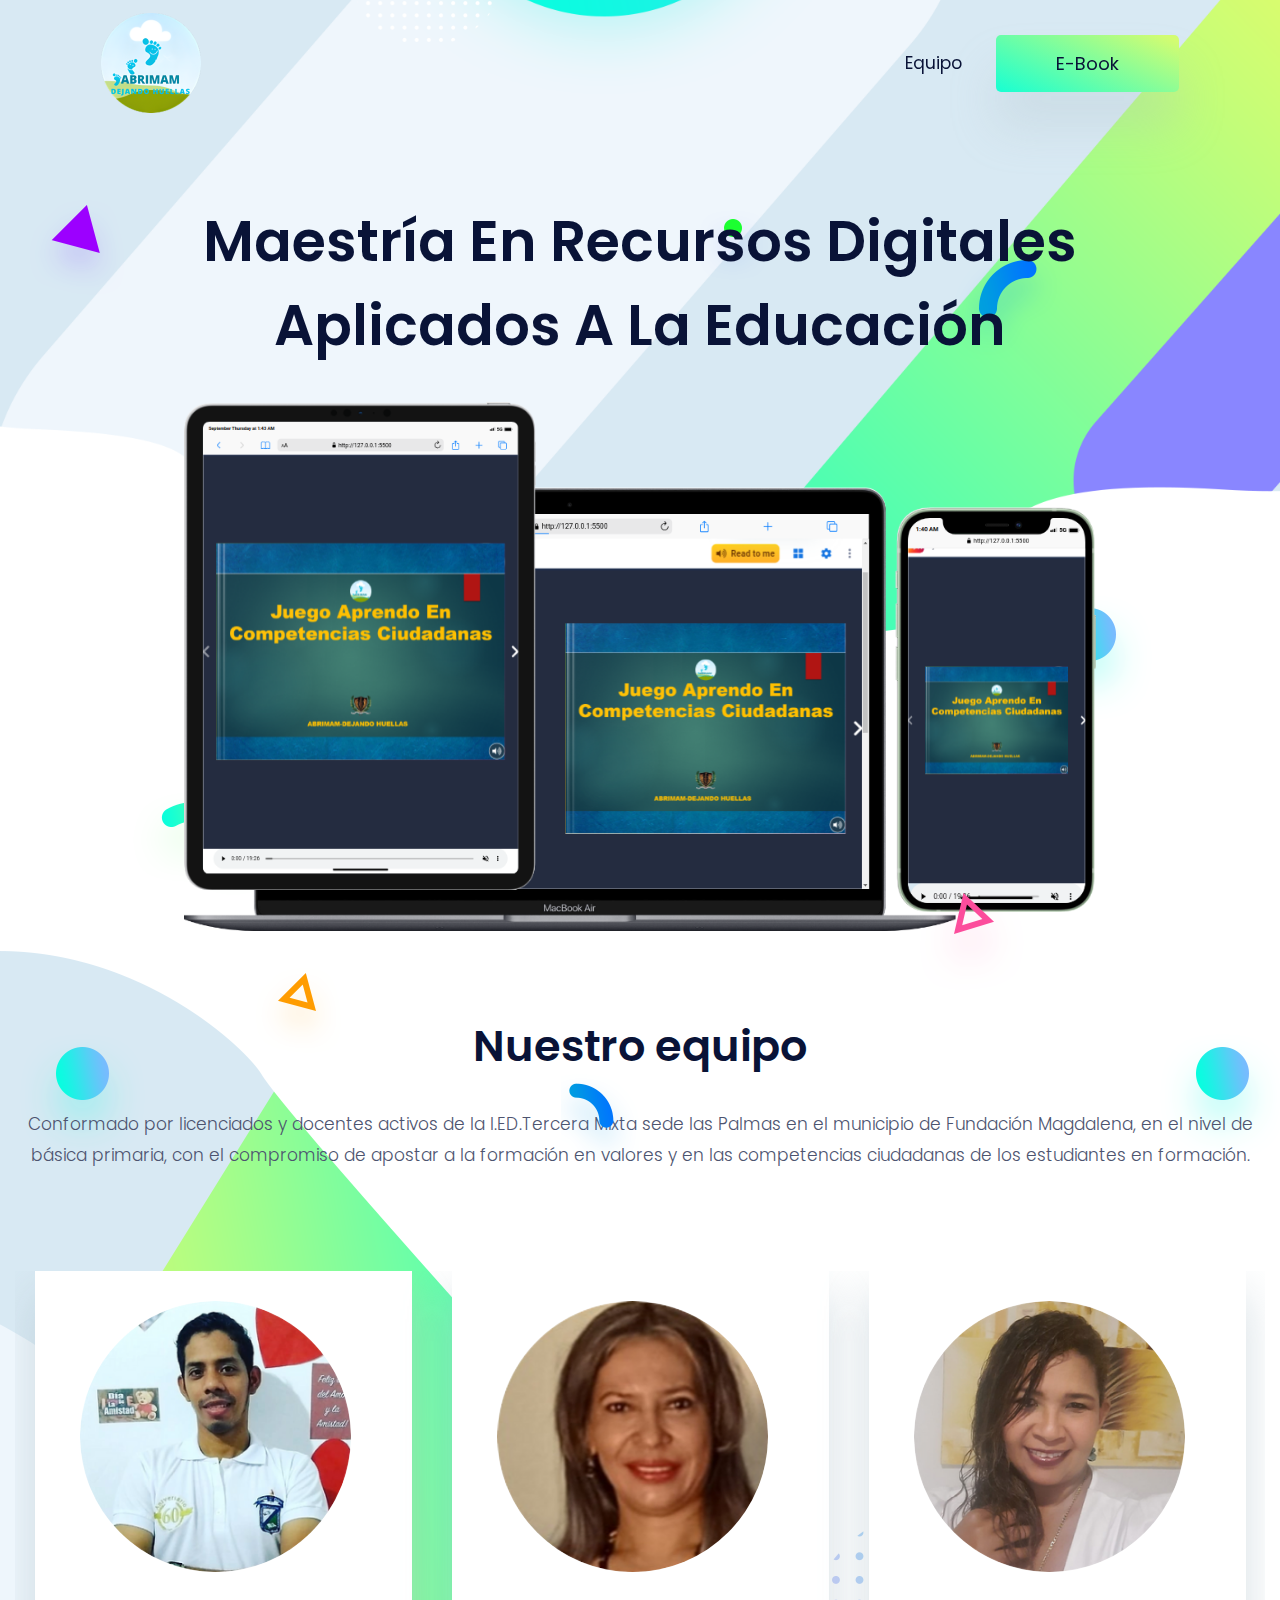
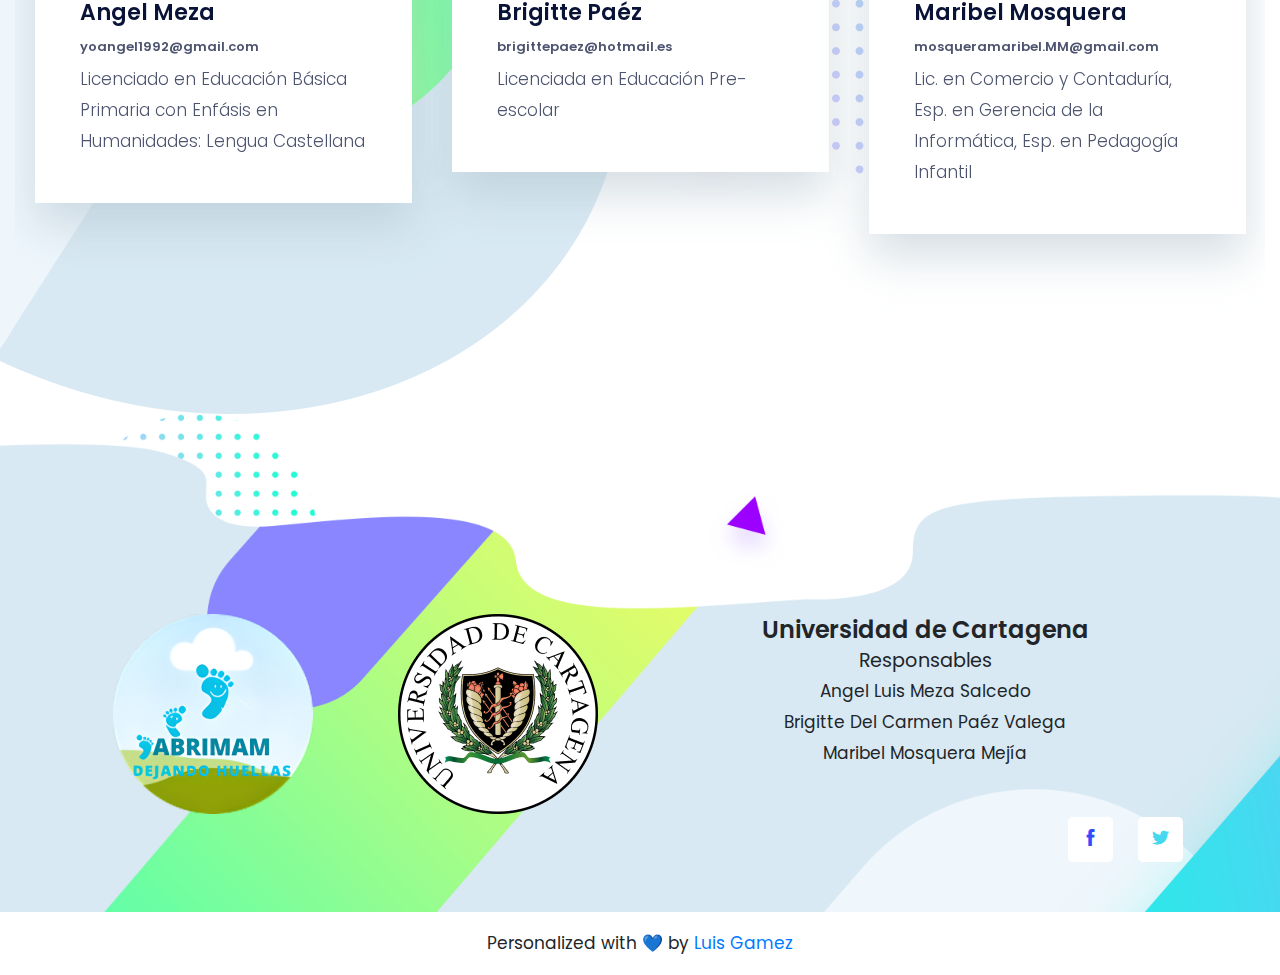
<file: index.html>
<!DOCTYPE html>
<html lang="es-CO">
<head>
  <meta charset="utf-8">
  <title>ABRIMAM</title>

  <!-- mobile responsive meta -->
  <meta name="viewport" content="width=device-width, initial-scale=1">
  <meta name="viewport" content="width=device-width, initial-scale=1, maximum-scale=1">

  <!-- theme meta -->
  <meta name="theme-name" content="dtox" />

  <!-- ** Plugins Needed for the Project ** -->
  <!-- Bootstrap -->
  <link rel="stylesheet" href="plugins/bootstrap/bootstrap.min.css">
  <!-- themefy-icon -->
  <link rel="stylesheet" href="plugins/themify-icons/themify-icons.css">
  <!-- slick slider -->
  <link rel="stylesheet" href="plugins/slick/slick.css">
  <!-- venobox popup -->
  <link rel="stylesheet" href="plugins/Venobox/venobox.css">
  <!-- aos -->
  <link rel="stylesheet" href="plugins/aos/aos.css">

  <!-- Main Stylesheet -->
  <link href="css/style.css" rel="stylesheet">

  <!--Favicon-->
  <link rel="icon" type="image/png" sizes="32x32" href="images/favicons/favicon-32x32.png">
  <link rel="icon" type="image/png" sizes="16x16" href="images/favicons/favicon-16x16.png">
  <link rel="shortcut icon" type="image/x-icon" href="images/favicons/favicon.ico">
  <meta name="theme-color" content="#ffffff">

  <meta property="og:title" content="ABRIMAM HOME">
  <meta property="og:site_name" content="ABRIMAM HOME">
  <meta property="og:url" content="https://luisegm.github.io/abrimam/index.html">
  <meta property="og:description" content="Landing page of ABRIMAM project">
  <meta property="og:type" content="Site">
  <meta property="og:image" content="https://luisegm.github.io/abrimam/images/banner-img.png">

</head>

<body>



<!-- navigation -->
<section class="fixed-top navigation">
  <div class="container">
    <nav class="navbar navbar-expand-lg navbar-light">
      <a class="navbar-brand" href="index.html"><img src="images/logo.png" width="100px" alt="logo"></a>
      <button class="navbar-toggler border-0" type="button" data-toggle="collapse" data-target="#navbar" aria-controls="navbar"
        aria-expanded="false" aria-label="Toggle navigation">
        <span class="navbar-toggler-icon" style="background-image: url([data-uri]);"></span>
      </button>
      <!-- navbar -->
      <div class="collapse navbar-collapse text-center" id="navbar">
        <ul class="navbar-nav ml-auto">
          <li class="nav-item">
            <a class="nav-link page-scroll" href="#team">Equipo</a>
          </li>
        </ul>
        <a class="btn btn-primary ml-lg-3 primary-shadow" href="service.html">E-book</a>
      </div>
    </nav>
  </div>
</section>
<!-- /navigation -->

<!-- hero area -->
<section class="hero-section hero" data-background="" style="background-image: url(images/hero-area/banner-bg.png);">
  <div class="container">
    <div class="row">
      <div class="col-lg-12 text-center zindex-1">
        <h1 class="mb-3 main-title">Maestría En Recursos Digitales Aplicados A La Educación</h1>
        <!-- banner image -->
        <img class="img-fluid w-70 banner-image" src="images/banner-img.png" alt="banner-img" style="width: 80%; height: auto;">
      </div>
    </div>
  </div>
  <!-- background shapes -->
  <div id="scene">
    <img class="img-fluid hero-bg-1 up-down-animation" src="images/background-shape/feature-bg-2.png" alt="">
    <img class="img-fluid hero-bg-2 left-right-animation" src="images/background-shape/seo-ball-1.png" alt="">
    <img class="img-fluid hero-bg-3 left-right-animation" src="images/background-shape/seo-half-cycle.png" alt="">
    <img class="img-fluid hero-bg-4 up-down-animation" src="images/background-shape/green-dot.png" alt="">
    <img class="img-fluid hero-bg-5 left-right-animation" src="images/background-shape/blue-half-cycle.png" alt="">
    <img class="img-fluid hero-bg-6 up-down-animation" src="images/background-shape/seo-ball-1.png" alt="">
    <img class="img-fluid hero-bg-7 left-right-animation" src="images/background-shape/yellow-triangle.png" alt="">
    <img class="img-fluid hero-bg-8 up-down-animation" src="images/background-shape/service-half-cycle.png" alt="">
    <img class="img-fluid hero-bg-9 up-down-animation" src="images/background-shape/team-bg-triangle.png" alt="">
  </div>
</section>
<!-- /hero-area -->

<!-- team -->
<section class="section-lg team" id="team">
  <div class="container-fluid" style="max-width: 1290px;">
    <div class="row">
      <div class="col-lg-12 text-center">
        <h2 class="section-title">Nuestro equipo</h2>
        <p class="mb-100">Conformado por licenciados y docentes activos de la I.ED.Tercera Mixta sede las Palmas en el municipio de Fundación Magdalena,  en el nivel de básica primaria, con el compromiso de apostar a la formación en valores y en las  competencias  ciudadanas de los estudiantes en formación.</p>
      </div>
    </div>
    <div class="w-100 mx-auto">
      <div class="team-slider">
        <!-- team-member -->
        <div class="team-member">
          <div class="d-flex mb-4">
            <div class="mr-3">
              <img class="rounded-circle img-fluid" src="images/team/team-1.png" alt="team-member">
            </div>
          </div>
            <div class="align-self-center">
              <h4>Angel Meza</h4>
              <h6 class="text-color">yoangel1992@gmail.com</h6>
            </div>
          <p>Licenciado en Educación Básica Primaria con Enfásis en Humanidades: Lengua Castellana</p>
        </div>
        <!-- team-member -->
        <div class="team-member">
          <div class="d-flex mb-4">
            <div class="mr-3">
              <img class="rounded-circle img-fluid" src="images/team/team-2.png" alt="team-member">
            </div>
          </div>
            <div class="align-self-center">
              <h4>Brigitte Paéz</h4>
              <h6 class="text-color">brigittepaez@hotmail.es</h6>
            </div>
          <p>Licenciada en Educación Pre-escolar</p>
        </div>
        <!-- team-member -->
        <div class="team-member">
          <div class="d-flex mb-4">
            <div class="mr-3">
              <img class="rounded-circle img-fluid" src="images/team/team-3.png" alt="team-member">
            </div>
          </div>
            <div class="align-self-center">
              <h4>Maribel Mosquera</h4>
              <h6 class="text-color">mosqueramaribel.MM@gmail.com</h6>
            </div>
          <p>Lic. en Comercio y Contaduría, Esp. en Gerencia de la Informática, Esp. en Pedagogía Infantil</p>
        </div>
      </div>
    </div>
  </div>
  <!-- backgound image -->
  <img src="images/backgrounds/team-bg.png" alt="team-bg" class="img-fluid team-bg">
  <!-- background shapes -->
  <img class="team-bg-shape-1 up-down-animation" src="images/background-shape/seo-ball-1.png" alt="background-shape">
  <img class="team-bg-shape-2 left-right-animation" src="images/background-shape/seo-ball-1.png" alt="background-shape">
  <img class="team-bg-shape-3 left-right-animation" src="images/background-shape/team-bg-triangle.png" alt="background-shape">
  <img class="team-bg-shape-4 up-down-animation img-fluid" src="images/background-shape/team-bg-dots.png" alt="background-shape">
</section>
<!-- /team -->

<!-- background shapes -->
  <img class="newsletter-bg-shape left-right-animation" src="images/background-shape/seo-ball-2.png" alt="background-shape">
</section>
<!-- /newsletter -->

<!-- footer -->
<footer class="footer-section footer" style="background-image: url(images/backgrounds/footer-bg.png);">
  <div class="container">
    <div class="row">
      <div class="col-lg-3 text-center mb-4 mb-lg-0">
        <!-- logo -->
        <a href="index.html">
          <img class="img-fluid" src="images/logo.png" alt="logo">
        </a>
      </div>
      <div class="col-lg-3 text-center mb-4 mb-lg-0">
        <!-- logo -->
        <a href="#">
          <img class="img-fluid" src="images/logo4.png" alt="logo">
        </a>
      </div>
      <!-- footer menu -->
      <nav class="col-lg-6 align-self-center mb-5">
        <ul class="text-center footer-menu pl-0">
          <li class="list-item" style="font-size: 1.5rem; font-weight: 600;">Universidad de Cartagena</li>
          <li class="list-item" style="font-size: 1.2rem; font-weight: 400;">Responsables</li>
          <li class="list-item">Angel Luis Meza Salcedo</li>
          <li class="list-item">Brigitte Del Carmen Paéz Valega</li>
          <li class="list-item">Maribel Mosquera Mejía </li>
          <li class="list-item"></li>
        </ul>
      </nav>
      <!-- footer social icon -->
      <nav class="col-12">
        <ul class="list-inline text-lg-right text-center social-icon">
          <li class="list-inline-item">
            <a class="facebook" target="_blank" href="https://www.facebook.com/UniCartagenaCol/?locale=es_LA"><i class="ti-facebook"></i></a>
          </li>
          <li class="list-inline-item">
            <a class="twitter" target="_blank" href="https://twitter.com/uni_cartagena?lang=en"><i class="ti-twitter-alt"></i></a>
          </li>        </ul>
      </nav>
    </div>
  </div>
</footer>
<div class="bg-white w-100 text-center my-3">
  Personalized with 💙 by <a href="https://www.linkedin.com/in/luis-eduardo-gamez-maldonado-aaa741215/" target="_blank">Luis Gamez</a>
</div>
<!-- /footer -->

<!-- jQuery -->
<script src="plugins/jQuery/jquery.min.js"></script>
<!-- Bootstrap JS -->
<script src="plugins/bootstrap/bootstrap.min.js"></script>
<!-- slick slider -->
<script src="plugins/slick/slick.min.js"></script>
<!-- venobox -->
<script src="plugins/Venobox/venobox.min.js"></script>
<!-- aos -->
<script src="plugins/aos/aos.js"></script>
<!-- Main Script -->
<script src="js/script.js"></script>

</body>
</html>
</file>
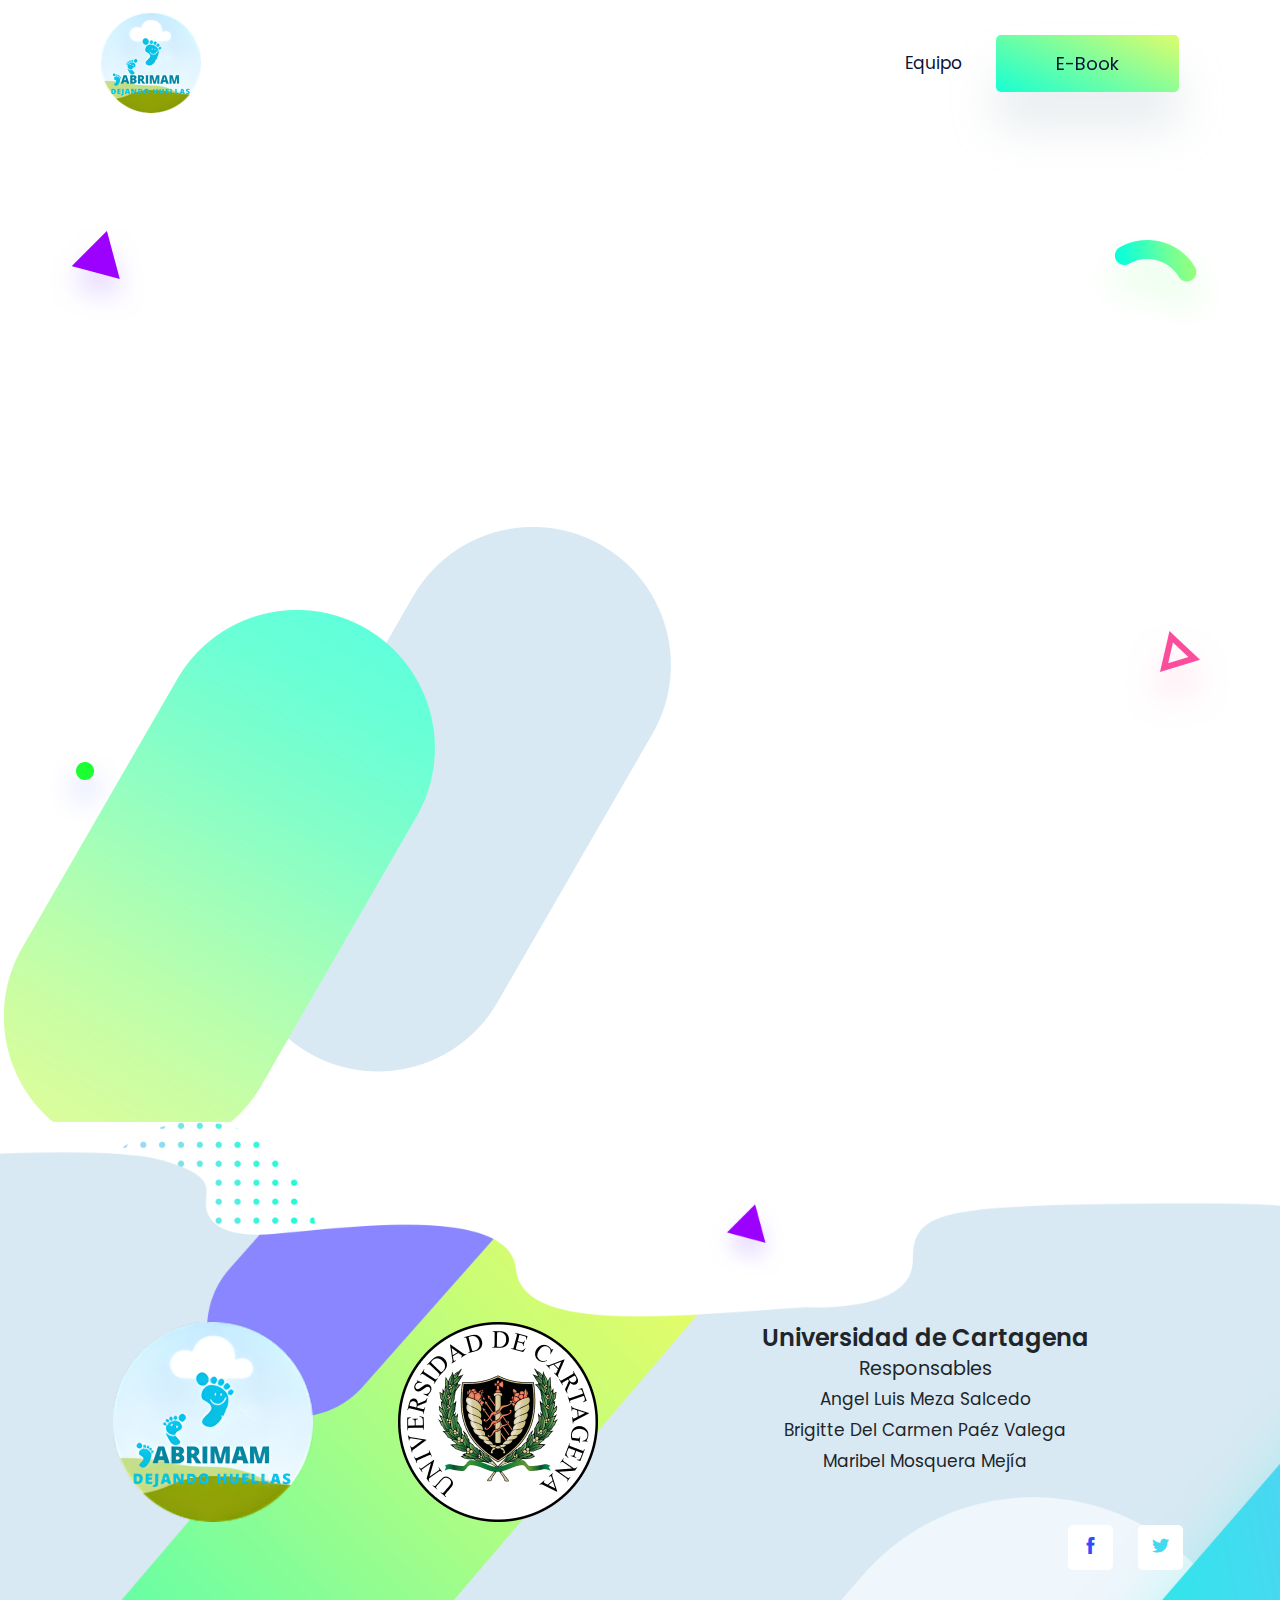
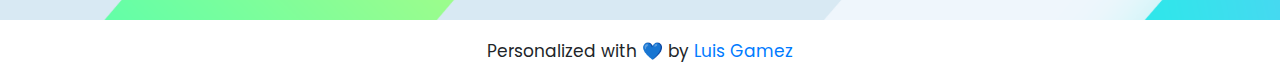
<file: service.html>
<!DOCTYPE html>
<html lang="es-CO">

<head>
  <meta charset="utf-8">
  <title>ABRIMAM</title>

  <!-- mobile responsive meta -->
  <meta name="viewport" content="width=device-width, initial-scale=1">
  <meta name="viewport" content="width=device-width, initial-scale=1, maximum-scale=1">

  <!-- theme meta -->
  <meta name="theme-name" content="dtox" />

  <!-- ** Plugins Needed for the Project ** -->
  <!-- Bootstrap -->
  <link rel="stylesheet" href="plugins/bootstrap/bootstrap.min.css">

  <!-- themefy-icon -->
  <link rel="stylesheet" href="plugins/themify-icons/themify-icons.css">
  <!-- slick slider -->
  <link rel="stylesheet" href="plugins/slick/slick.css">
  <!-- venobox popup -->
  <link rel="stylesheet" href="plugins/Venobox/venobox.css">
  <!-- aos -->
  <link rel="stylesheet" href="plugins/aos/aos.css">

  <!-- Main Stylesheet -->
  <link href="css/style.css" rel="stylesheet">

  <!--Favicon-->
  <link rel="icon" type="image/png" sizes="32x32" href="images/favicons/favicon-32x32.png">
  <link rel="icon" type="image/png" sizes="16x16" href="images/favicons/favicon-16x16.png">
  <link rel="shortcut icon" type="image/x-icon" href="images/favicons/favicon.ico">
  <meta name="theme-color" content="#ffffff">

  <meta property="og:title" content="ABRIMAM EBOOK">
  <meta property="og:site_name" content="ABRIMAM EBOOK">
  <meta property="og:url" content="https://luisegm.github.io/abrimam/service.html">
  <meta property="og:description" content="Ebook page of ABRIMAM project">
  <meta property="og:type" content="Site">
  <meta property="og:image" content="https://luisegm.github.io/abrimam/images/banner-img.png">

</head>

<body>


<!-- navigation -->
<section class="navigation">

<div class="container">
    <nav class="navbar navbar-expand-lg navbar-light">
      <a class="navbar-brand" href="index.html"><img src="images/logo.png" width="100px" alt="logo"></a>
      <button class="navbar-toggler border-0" type="button" data-toggle="collapse" data-target="#navbar" aria-controls="navbar"
        aria-expanded="false" aria-label="Toggle navigation">
        <span class="navbar-toggler-icon" style="background-image: url([data-uri]);"></span>
      </button>
      <!-- navbar -->
      <div class="collapse navbar-collapse text-center" id="navbar">
        <ul class="navbar-nav ml-auto">
          <li class="nav-item">
            <a class="nav-link page-scroll" href="index.html#team">Equipo</a>
          </li>
        </ul>
        <a class="btn btn-primary ml-lg-3 primary-shadow" href="service.html">E-book</a>
      </div>
    </nav>
  </div>
</section>
<!-- /navigation -->

<!-- service -->
<section class="section-lg service-bg-image position-relative" style="background-image: url(images/backgrounds/service-page.png); padding: 1rem 0 5rem 0;">
    <div class="">
        <div class="row">
          <iframe
            src="https://read.bookcreator.com/bhYjxkUU97XQFAs6059bDmiHvRx1/4yCgompATXiuMHb6xADpWQ" frameborder="0"
            style="width: 100%; height: 100vh;"
          >
          </iframe>
        </div>
    </div>
    <!-- background shapes -->
    <img class="service-bg-1 up-down-animation" src="images/background-shape/feature-bg-2.png" alt="">
    <img class="service-bg-2 left-right-animation" src="images/background-shape/seo-half-cycle.png" alt="">
    <img class="service-bg-3 up-down-animation" src="images/background-shape/team-bg-triangle.png" alt="">
    <img class="service-bg-4 left-right-animation" src="images/background-shape/green-dot.png" alt="">
    <img class="service-bg-5 up-down-animation" src="images/background-shape/team-bg-triangle.png" alt="">
  </section>
<!-- /service -->

<!-- footer -->
<footer class="footer-section footer" style="background-image: url(images/backgrounds/footer-bg.png);">
  <div class="container">
    <div class="row">
      <div class="col-lg-3 text-center mb-4 mb-lg-0">
        <!-- logo -->
        <a href="index.html">
          <img class="img-fluid" src="images/logo.png" alt="logo">
        </a>
      </div>
      <div class="col-lg-3 text-center mb-4 mb-lg-0">
        <!-- logo -->
        <a href="#">
          <img class="img-fluid" src="images/logo4.png" alt="logo">
        </a>
      </div>
      <!-- footer menu -->
      <nav class="col-lg-6 align-self-center mb-5">
        <ul class="text-center footer-menu pl-0">
          <li class="list-item" style="font-size: 1.5rem; font-weight: 600;">Universidad de Cartagena</li>
          <li class="list-item" style="font-size: 1.2rem; font-weight: 400;">Responsables</li>
          <li class="list-item">Angel Luis Meza Salcedo</li>
          <li class="list-item">Brigitte Del Carmen Paéz Valega</li>
          <li class="list-item">Maribel Mosquera Mejía </li>
          <li class="list-item"></li>
        </ul>
      </nav>
      <!-- footer social icon -->
      <nav class="col-12">
        <ul class="list-inline text-lg-right text-center social-icon">
          <li class="list-inline-item">
            <a class="facebook" target="_blank" href="https://www.facebook.com/UniCartagenaCol/?locale=es_LA"><i class="ti-facebook"></i></a>
          </li>
          <li class="list-inline-item">
            <a class="twitter" target="_blank" href="https://twitter.com/uni_cartagena?lang=en"><i class="ti-twitter-alt"></i></a>
          </li>        </ul>
      </nav>
    </div>
  </div>
</footer>
<div class="bg-white w-100 text-center my-3">
  Personalized with 💙 by <a href="https://www.linkedin.com/in/luis-eduardo-gamez-maldonado-aaa741215/" target="_blank">Luis Gamez</a>
</div>
<!-- /footer -->

<!-- jQuery -->
<script src="plugins/jQuery/jquery.min.js"></script>
<!-- Bootstrap JS -->
<script src="plugins/bootstrap/bootstrap.min.js"></script>
<!-- slick slider -->
<script src="plugins/slick/slick.min.js"></script>
<!-- venobox -->
<script src="plugins/Venobox/venobox.min.js"></script>
<!-- aos -->
<script src="plugins/aos/aos.js"></script>
<!-- Main Script -->
<script src="js/script.js"></script>

</body>
</html>
</file>
<file: plugins/themify-icons/themify-icons.css>
@font-face {
  font-family: 'themify';
  src: url('fonts/themify.eot?-fvbane');
  src: url('fonts/themify.eot?#iefix-fvbane') format('embedded-opentype'),
  url('fonts/themify.woff?-fvbane') format('woff'),
  url('fonts/themify.ttf?-fvbane') format('truetype'),
  url('fonts/themify.svg?-fvbane#themify') format('svg');
  font-weight: normal;
  font-style: normal;
}

[class^="ti-"],
[class*=" ti-"] {
  font-family: 'themify';
  speak: none;
  font-style: normal;
  font-weight: normal;
  font-variant: normal;
  text-transform: none;
  line-height: 1;

  /* Better Font Rendering =========== */
  -webkit-font-smoothing: antialiased;
  -moz-osx-font-smoothing: grayscale;
}

.ti-wand:before {
  content: "\e600";
}

.ti-volume:before {
  content: "\e601";
}

.ti-user:before {
  content: "\e602";
}

.ti-unlock:before {
  content: "\e603";
}

.ti-unlink:before {
  content: "\e604";
}

.ti-trash:before {
  content: "\e605";
}

.ti-thought:before {
  content: "\e606";
}

.ti-target:before {
  content: "\e607";
}

.ti-tag:before {
  content: "\e608";
}

.ti-tablet:before {
  content: "\e609";
}

.ti-star:before {
  content: "\e60a";
}

.ti-spray:before {
  content: "\e60b";
}

.ti-signal:before {
  content: "\e60c";
}

.ti-shopping-cart:before {
  content: "\e60d";
}

.ti-shopping-cart-full:before {
  content: "\e60e";
}

.ti-settings:before {
  content: "\e60f";
}

.ti-search:before {
  content: "\e610";
}

.ti-zoom-in:before {
  content: "\e611";
}

.ti-zoom-out:before {
  content: "\e612";
}

.ti-cut:before {
  content: "\e613";
}

.ti-ruler:before {
  content: "\e614";
}

.ti-ruler-pencil:before {
  content: "\e615";
}

.ti-ruler-alt:before {
  content: "\e616";
}

.ti-bookmark:before {
  content: "\e617";
}

.ti-bookmark-alt:before {
  content: "\e618";
}

.ti-reload:before {
  content: "\e619";
}

.ti-plus:before {
  content: "\e61a";
}

.ti-pin:before {
  content: "\e61b";
}

.ti-pencil:before {
  content: "\e61c";
}

.ti-pencil-alt:before {
  content: "\e61d";
}

.ti-paint-roller:before {
  content: "\e61e";
}

.ti-paint-bucket:before {
  content: "\e61f";
}

.ti-na:before {
  content: "\e620";
}

.ti-mobile:before {
  content: "\e621";
}

.ti-minus:before {
  content: "\e622";
}

.ti-medall:before {
  content: "\e623";
}

.ti-medall-alt:before {
  content: "\e624";
}

.ti-marker:before {
  content: "\e625";
}

.ti-marker-alt:before {
  content: "\e626";
}

.ti-arrow-up:before {
  content: "\e627";
}

.ti-arrow-right:before {
  content: "\e628";
}

.ti-arrow-left:before {
  content: "\e629";
}

.ti-arrow-down:before {
  content: "\e62a";
}

.ti-lock:before {
  content: "\e62b";
}

.ti-location-arrow:before {
  content: "\e62c";
}

.ti-link:before {
  content: "\e62d";
}

.ti-layout:before {
  content: "\e62e";
}

.ti-layers:before {
  content: "\e62f";
}

.ti-layers-alt:before {
  content: "\e630";
}

.ti-key:before {
  content: "\e631";
}

.ti-import:before {
  content: "\e632";
}

.ti-image:before {
  content: "\e633";
}

.ti-heart:before {
  content: "\e634";
}

.ti-heart-broken:before {
  content: "\e635";
}

.ti-hand-stop:before {
  content: "\e636";
}

.ti-hand-open:before {
  content: "\e637";
}

.ti-hand-drag:before {
  content: "\e638";
}

.ti-folder:before {
  content: "\e639";
}

.ti-flag:before {
  content: "\e63a";
}

.ti-flag-alt:before {
  content: "\e63b";
}

.ti-flag-alt-2:before {
  content: "\e63c";
}

.ti-eye:before {
  content: "\e63d";
}

.ti-export:before {
  content: "\e63e";
}

.ti-exchange-vertical:before {
  content: "\e63f";
}

.ti-desktop:before {
  content: "\e640";
}

.ti-cup:before {
  content: "\e641";
}

.ti-crown:before {
  content: "\e642";
}

.ti-comments:before {
  content: "\e643";
}

.ti-comment:before {
  content: "\e644";
}

.ti-comment-alt:before {
  content: "\e645";
}

.ti-close:before {
  content: "\e646";
}

.ti-clip:before {
  content: "\e647";
}

.ti-angle-up:before {
  content: "\e648";
}

.ti-angle-right:before {
  content: "\e649";
}

.ti-angle-left:before {
  content: "\e64a";
}

.ti-angle-down:before {
  content: "\e64b";
}

.ti-check:before {
  content: "\e64c";
}

.ti-check-box:before {
  content: "\e64d";
}

.ti-camera:before {
  content: "\e64e";
}

.ti-announcement:before {
  content: "\e64f";
}

.ti-brush:before {
  content: "\e650";
}

.ti-briefcase:before {
  content: "\e651";
}

.ti-bolt:before {
  content: "\e652";
}

.ti-bolt-alt:before {
  content: "\e653";
}

.ti-blackboard:before {
  content: "\e654";
}

.ti-bag:before {
  content: "\e655";
}

.ti-move:before {
  content: "\e656";
}

.ti-arrows-vertical:before {
  content: "\e657";
}

.ti-arrows-horizontal:before {
  content: "\e658";
}

.ti-fullscreen:before {
  content: "\e659";
}

.ti-arrow-top-right:before {
  content: "\e65a";
}

.ti-arrow-top-left:before {
  content: "\e65b";
}

.ti-arrow-circle-up:before {
  content: "\e65c";
}

.ti-arrow-circle-right:before {
  content: "\e65d";
}

.ti-arrow-circle-left:before {
  content: "\e65e";
}

.ti-arrow-circle-down:before {
  content: "\e65f";
}

.ti-angle-double-up:before {
  content: "\e660";
}

.ti-angle-double-right:before {
  content: "\e661";
}

.ti-angle-double-left:before {
  content: "\e662";
}

.ti-angle-double-down:before {
  content: "\e663";
}

.ti-zip:before {
  content: "\e664";
}

.ti-world:before {
  content: "\e665";
}

.ti-wheelchair:before {
  content: "\e666";
}

.ti-view-list:before {
  content: "\e667";
}

.ti-view-list-alt:before {
  content: "\e668";
}

.ti-view-grid:before {
  content: "\e669";
}

.ti-uppercase:before {
  content: "\e66a";
}

.ti-upload:before {
  content: "\e66b";
}

.ti-underline:before {
  content: "\e66c";
}

.ti-truck:before {
  content: "\e66d";
}

.ti-timer:before {
  content: "\e66e";
}

.ti-ticket:before {
  content: "\e66f";
}

.ti-thumb-up:before {
  content: "\e670";
}

.ti-thumb-down:before {
  content: "\e671";
}

.ti-text:before {
  content: "\e672";
}

.ti-stats-up:before {
  content: "\e673";
}

.ti-stats-down:before {
  content: "\e674";
}

.ti-split-v:before {
  content: "\e675";
}

.ti-split-h:before {
  content: "\e676";
}

.ti-smallcap:before {
  content: "\e677";
}

.ti-shine:before {
  content: "\e678";
}

.ti-shift-right:before {
  content: "\e679";
}

.ti-shift-left:before {
  content: "\e67a";
}

.ti-shield:before {
  content: "\e67b";
}

.ti-notepad:before {
  content: "\e67c";
}

.ti-server:before {
  content: "\e67d";
}

.ti-quote-right:before {
  content: "\e67e";
}

.ti-quote-left:before {
  content: "\e67f";
}

.ti-pulse:before {
  content: "\e680";
}

.ti-printer:before {
  content: "\e681";
}

.ti-power-off:before {
  content: "\e682";
}

.ti-plug:before {
  content: "\e683";
}

.ti-pie-chart:before {
  content: "\e684";
}

.ti-paragraph:before {
  content: "\e685";
}

.ti-panel:before {
  content: "\e686";
}

.ti-package:before {
  content: "\e687";
}

.ti-music:before {
  content: "\e688";
}

.ti-music-alt:before {
  content: "\e689";
}

.ti-mouse:before {
  content: "\e68a";
}

.ti-mouse-alt:before {
  content: "\e68b";
}

.ti-money:before {
  content: "\e68c";
}

.ti-microphone:before {
  content: "\e68d";
}

.ti-menu:before {
  content: "\e68e";
}

.ti-menu-alt:before {
  content: "\e68f";
}

.ti-map:before {
  content: "\e690";
}

.ti-map-alt:before {
  content: "\e691";
}

.ti-loop:before {
  content: "\e692";
}

.ti-location-pin:before {
  content: "\e693";
}

.ti-list:before {
  content: "\e694";
}

.ti-light-bulb:before {
  content: "\e695";
}

.ti-Italic:before {
  content: "\e696";
}

.ti-info:before {
  content: "\e697";
}

.ti-infinite:before {
  content: "\e698";
}

.ti-id-badge:before {
  content: "\e699";
}

.ti-hummer:before {
  content: "\e69a";
}

.ti-home:before {
  content: "\e69b";
}

.ti-help:before {
  content: "\e69c";
}

.ti-headphone:before {
  content: "\e69d";
}

.ti-harddrives:before {
  content: "\e69e";
}

.ti-harddrive:before {
  content: "\e69f";
}

.ti-gift:before {
  content: "\e6a0";
}

.ti-game:before {
  content: "\e6a1";
}

.ti-filter:before {
  content: "\e6a2";
}

.ti-files:before {
  content: "\e6a3";
}

.ti-file:before {
  content: "\e6a4";
}

.ti-eraser:before {
  content: "\e6a5";
}

.ti-envelope:before {
  content: "\e6a6";
}

.ti-download:before {
  content: "\e6a7";
}

.ti-direction:before {
  content: "\e6a8";
}

.ti-direction-alt:before {
  content: "\e6a9";
}

.ti-dashboard:before {
  content: "\e6aa";
}

.ti-control-stop:before {
  content: "\e6ab";
}

.ti-control-shuffle:before {
  content: "\e6ac";
}

.ti-control-play:before {
  content: "\e6ad";
}

.ti-control-pause:before {
  content: "\e6ae";
}

.ti-control-forward:before {
  content: "\e6af";
}

.ti-control-backward:before {
  content: "\e6b0";
}

.ti-cloud:before {
  content: "\e6b1";
}

.ti-cloud-up:before {
  content: "\e6b2";
}

.ti-cloud-down:before {
  content: "\e6b3";
}

.ti-clipboard:before {
  content: "\e6b4";
}

.ti-car:before {
  content: "\e6b5";
}

.ti-calendar:before {
  content: "\e6b6";
}

.ti-book:before {
  content: "\e6b7";
}

.ti-bell:before {
  content: "\e6b8";
}

.ti-basketball:before {
  content: "\e6b9";
}

.ti-bar-chart:before {
  content: "\e6ba";
}

.ti-bar-chart-alt:before {
  content: "\e6bb";
}

.ti-back-right:before {
  content: "\e6bc";
}

.ti-back-left:before {
  content: "\e6bd";
}

.ti-arrows-corner:before {
  content: "\e6be";
}

.ti-archive:before {
  content: "\e6bf";
}

.ti-anchor:before {
  content: "\e6c0";
}

.ti-align-right:before {
  content: "\e6c1";
}

.ti-align-left:before {
  content: "\e6c2";
}

.ti-align-justify:before {
  content: "\e6c3";
}

.ti-align-center:before {
  content: "\e6c4";
}

.ti-alert:before {
  content: "\e6c5";
}

.ti-alarm-clock:before {
  content: "\e6c6";
}

.ti-agenda:before {
  content: "\e6c7";
}

.ti-write:before {
  content: "\e6c8";
}

.ti-window:before {
  content: "\e6c9";
}

.ti-widgetized:before {
  content: "\e6ca";
}

.ti-widget:before {
  content: "\e6cb";
}

.ti-widget-alt:before {
  content: "\e6cc";
}

.ti-wallet:before {
  content: "\e6cd";
}

.ti-video-clapper:before {
  content: "\e6ce";
}

.ti-video-camera:before {
  content: "\e6cf";
}

.ti-vector:before {
  content: "\e6d0";
}

.ti-themify-logo:before {
  content: "\e6d1";
}

.ti-themify-favicon:before {
  content: "\e6d2";
}

.ti-themify-favicon-alt:before {
  content: "\e6d3";
}

.ti-support:before {
  content: "\e6d4";
}

.ti-stamp:before {
  content: "\e6d5";
}

.ti-split-v-alt:before {
  content: "\e6d6";
}

.ti-slice:before {
  content: "\e6d7";
}

.ti-shortcode:before {
  content: "\e6d8";
}

.ti-shift-right-alt:before {
  content: "\e6d9";
}

.ti-shift-left-alt:before {
  content: "\e6da";
}

.ti-ruler-alt-2:before {
  content: "\e6db";
}

.ti-receipt:before {
  content: "\e6dc";
}

.ti-pin2:before {
  content: "\e6dd";
}

.ti-pin-alt:before {
  content: "\e6de";
}

.ti-pencil-alt2:before {
  content: "\e6df";
}

.ti-palette:before {
  content: "\e6e0";
}

.ti-more:before {
  content: "\e6e1";
}

.ti-more-alt:before {
  content: "\e6e2";
}

.ti-microphone-alt:before {
  content: "\e6e3";
}

.ti-magnet:before {
  content: "\e6e4";
}

.ti-line-double:before {
  content: "\e6e5";
}

.ti-line-dotted:before {
  content: "\e6e6";
}

.ti-line-dashed:before {
  content: "\e6e7";
}

.ti-layout-width-full:before {
  content: "\e6e8";
}

.ti-layout-width-default:before {
  content: "\e6e9";
}

.ti-layout-width-default-alt:before {
  content: "\e6ea";
}

.ti-layout-tab:before {
  content: "\e6eb";
}

.ti-layout-tab-window:before {
  content: "\e6ec";
}

.ti-layout-tab-v:before {
  content: "\e6ed";
}

.ti-layout-tab-min:before {
  content: "\e6ee";
}

.ti-layout-slider:before {
  content: "\e6ef";
}

.ti-layout-slider-alt:before {
  content: "\e6f0";
}

.ti-layout-sidebar-right:before {
  content: "\e6f1";
}

.ti-layout-sidebar-none:before {
  content: "\e6f2";
}

.ti-layout-sidebar-left:before {
  content: "\e6f3";
}

.ti-layout-placeholder:before {
  content: "\e6f4";
}

.ti-layout-menu:before {
  content: "\e6f5";
}

.ti-layout-menu-v:before {
  content: "\e6f6";
}

.ti-layout-menu-separated:before {
  content: "\e6f7";
}

.ti-layout-menu-full:before {
  content: "\e6f8";
}

.ti-layout-media-right-alt:before {
  content: "\e6f9";
}

.ti-layout-media-right:before {
  content: "\e6fa";
}

.ti-layout-media-overlay:before {
  content: "\e6fb";
}

.ti-layout-media-overlay-alt:before {
  content: "\e6fc";
}

.ti-layout-media-overlay-alt-2:before {
  content: "\e6fd";
}

.ti-layout-media-left-alt:before {
  content: "\e6fe";
}

.ti-layout-media-left:before {
  content: "\e6ff";
}

.ti-layout-media-center-alt:before {
  content: "\e700";
}

.ti-layout-media-center:before {
  content: "\e701";
}

.ti-layout-list-thumb:before {
  content: "\e702";
}

.ti-layout-list-thumb-alt:before {
  content: "\e703";
}

.ti-layout-list-post:before {
  content: "\e704";
}

.ti-layout-list-large-image:before {
  content: "\e705";
}

.ti-layout-line-solid:before {
  content: "\e706";
}

.ti-layout-grid4:before {
  content: "\e707";
}

.ti-layout-grid3:before {
  content: "\e708";
}

.ti-layout-grid2:before {
  content: "\e709";
}

.ti-layout-grid2-thumb:before {
  content: "\e70a";
}

.ti-layout-cta-right:before {
  content: "\e70b";
}

.ti-layout-cta-left:before {
  content: "\e70c";
}

.ti-layout-cta-center:before {
  content: "\e70d";
}

.ti-layout-cta-btn-right:before {
  content: "\e70e";
}

.ti-layout-cta-btn-left:before {
  content: "\e70f";
}

.ti-layout-column4:before {
  content: "\e710";
}

.ti-layout-column3:before {
  content: "\e711";
}

.ti-layout-column2:before {
  content: "\e712";
}

.ti-layout-accordion-separated:before {
  content: "\e713";
}

.ti-layout-accordion-merged:before {
  content: "\e714";
}

.ti-layout-accordion-list:before {
  content: "\e715";
}

.ti-ink-pen:before {
  content: "\e716";
}

.ti-info-alt:before {
  content: "\e717";
}

.ti-help-alt:before {
  content: "\e718";
}

.ti-headphone-alt:before {
  content: "\e719";
}

.ti-hand-point-up:before {
  content: "\e71a";
}

.ti-hand-point-right:before {
  content: "\e71b";
}

.ti-hand-point-left:before {
  content: "\e71c";
}

.ti-hand-point-down:before {
  content: "\e71d";
}

.ti-gallery:before {
  content: "\e71e";
}

.ti-face-smile:before {
  content: "\e71f";
}

.ti-face-sad:before {
  content: "\e720";
}

.ti-credit-card:before {
  content: "\e721";
}

.ti-control-skip-forward:before {
  content: "\e722";
}

.ti-control-skip-backward:before {
  content: "\e723";
}

.ti-control-record:before {
  content: "\e724";
}

.ti-control-eject:before {
  content: "\e725";
}

.ti-comments-smiley:before {
  content: "\e726";
}

.ti-brush-alt:before {
  content: "\e727";
}

.ti-youtube:before {
  content: "\e728";
}

.ti-vimeo:before {
  content: "\e729";
}

.ti-twitter:before {
  content: "\e72a";
}

.ti-time:before {
  content: "\e72b";
}

.ti-tumblr:before {
  content: "\e72c";
}

.ti-skype:before {
  content: "\e72d";
}

.ti-share:before {
  content: "\e72e";
}

.ti-share-alt:before {
  content: "\e72f";
}

.ti-rocket:before {
  content: "\e730";
}

.ti-pinterest:before {
  content: "\e731";
}

.ti-new-window:before {
  content: "\e732";
}

.ti-microsoft:before {
  content: "\e733";
}

.ti-list-ol:before {
  content: "\e734";
}

.ti-linkedin:before {
  content: "\e735";
}

.ti-layout-sidebar-2:before {
  content: "\e736";
}

.ti-layout-grid4-alt:before {
  content: "\e737";
}

.ti-layout-grid3-alt:before {
  content: "\e738";
}

.ti-layout-grid2-alt:before {
  content: "\e739";
}

.ti-layout-column4-alt:before {
  content: "\e73a";
}

.ti-layout-column3-alt:before {
  content: "\e73b";
}

.ti-layout-column2-alt:before {
  content: "\e73c";
}

.ti-instagram:before {
  content: "\e73d";
}

.ti-google:before {
  content: "\e73e";
}

.ti-github:before {
  content: "\e73f";
}

.ti-flickr:before {
  content: "\e740";
}

.ti-facebook:before {
  content: "\e741";
}

.ti-dropbox:before {
  content: "\e742";
}

.ti-dribbble:before {
  content: "\e743";
}

.ti-apple:before {
  content: "\e744";
}

.ti-android:before {
  content: "\e745";
}

.ti-save:before {
  content: "\e746";
}

.ti-save-alt:before {
  content: "\e747";
}

.ti-yahoo:before {
  content: "\e748";
}

.ti-wordpress:before {
  content: "\e749";
}

.ti-vimeo-alt:before {
  content: "\e74a";
}

.ti-twitter-alt:before {
  content: "\e74b";
}

.ti-tumblr-alt:before {
  content: "\e74c";
}

.ti-trello:before {
  content: "\e74d";
}

.ti-stack-overflow:before {
  content: "\e74e";
}

.ti-soundcloud:before {
  content: "\e74f";
}

.ti-sharethis:before {
  content: "\e750";
}

.ti-sharethis-alt:before {
  content: "\e751";
}

.ti-reddit:before {
  content: "\e752";
}

.ti-pinterest-alt:before {
  content: "\e753";
}

.ti-microsoft-alt:before {
  content: "\e754";
}

.ti-linux:before {
  content: "\e755";
}

.ti-jsfiddle:before {
  content: "\e756";
}

.ti-joomla:before {
  content: "\e757";
}

.ti-html5:before {
  content: "\e758";
}

.ti-flickr-alt:before {
  content: "\e759";
}

.ti-email:before {
  content: "\e75a";
}

.ti-drupal:before {
  content: "\e75b";
}

.ti-dropbox-alt:before {
  content: "\e75c";
}

.ti-css3:before {
  content: "\e75d";
}

.ti-rss:before {
  content: "\e75e";
}

.ti-rss-alt:before {
  content: "\e75f";
}
</file>
<file: plugins/Venobox/venobox.css>
/* ------ venobox.css --------*/
.vbox-overlay *, .vbox-overlay *:before, .vbox-overlay *:after{
    -webkit-backface-visibility: hidden;
    -webkit-box-sizing:border-box;
    -moz-box-sizing:border-box;
    box-sizing:border-box;

}
.vbox-overlay{
    display: -webkit-flex;
    display: flex;
    -webkit-flex-direction: column;
    flex-direction: column;
    -webkit-justify-content: center;
    justify-content: center;
    -webkit-align-items: center;
    align-items: center;
    position: fixed;
    left: 0;
    top: 0;
    bottom: 0;
    right: 0;
    z-index: 1040;
    -webkit-transform:translateZ(1000px);
    transform: translateZ(1000px);
    transform-style: preserve-3d;
}

/* ----- navigation ----- */
.vbox-title{
    width: 100%;
    height: 40px;
    float: left;
    text-align: center;
    line-height: 28px;
    font-size: 12px;
    padding: 6px 40px;
    overflow: hidden;
    position: fixed;
    display: none;
    left: 0;
    z-index: 1050;
}
.vbox-close{
    cursor: pointer;
    position: fixed;
    top: -1px;
    right: 0;
    width: 50px;
    height: 40px;
    padding: 6px;
    display: block;
    background-position:10px center;
    overflow: hidden;
    font-size: 24px;
    line-height: 1;
    text-align: center;
    z-index: 1050;
}
.vbox-num{
    cursor: pointer;
    position: fixed;
    left: 0;
    height: 40px;
    display: block;
    overflow: hidden;
    line-height: 28px;
    font-size: 12px;
    padding: 6px 10px;
    display: none;
    z-index: 1050;
}
/* ----- navigation ARROWS ----- */
.vbox-next, .vbox-prev{
    position: fixed;
    top: 50%;
    margin-top: -15px;
    overflow: hidden;
    cursor: pointer;
    display: block;
    width: 45px;
    height: 45px;
    z-index: 1050;
}
.vbox-next span, .vbox-prev span{
    position: relative;
    width: 20px;
    height: 20px;
    border: 2px solid transparent;
    border-top-color: #B6B6B6;
    border-right-color: #B6B6B6;
    text-indent: -100px;
    position: absolute;
    top: 8px;
    display: block;
}
.vbox-prev{
    left: 15px;
}
.vbox-next{
    right: 15px;
}
.vbox-prev span{
    left: 10px;
    -ms-transform: rotate(-135deg);
    -webkit-transform: rotate(-135deg);
    transform: rotate(-135deg);
}
.vbox-next span{
    -ms-transform: rotate(45deg);
    -webkit-transform: rotate(45deg);
    transform: rotate(45deg);
    right: 10px;
}
/* ------- inline window ------ */
.vbox-inline{
    width: 420px;
    height: 315px;
    height: 70vh;
    padding: 10px;
    background: #fff;
    margin: 0 auto;
    overflow: auto;
    text-align: left;
}
/* ------- Video & iFrames window ------ */
.venoframe{
    max-width: 100%;
    width: 100%;
    border: none;
    width: 100%;
    height: 260px;
    height: 70vh;
}
.venoframe.vbvid{
    height: 260px;
}
@media (min-width: 768px) {
    .venoframe, .vbox-inline{
        width: 90%;
        height: 360px;
        height: 70vh;
    }
    .venoframe.vbvid{
        width: 640px;
        height: 360px;
    }
}
@media (min-width: 992px) {
    .venoframe, .vbox-inline{
        max-width: 1200px;
        width: 80%;
        height: 540px;
        height: 70vh;
    }
    .venoframe.vbvid{
        width: 960px;
        height: 540px;
    }
}
/* 
Please do NOT edit this part! 
or at least read this note: http://i.imgur.com/7C0ws9e.gif
*/
.vbox-open{
    overflow: hidden;
}
.vbox-container{
    position: absolute;
    left: 0;
    right: 0;
    top: 0;
    bottom: 0;
    overflow-x: hidden;
    overflow-y: scroll;
    overflow-scrolling: touch;
    -webkit-overflow-scrolling: touch;
    z-index: 20;
    max-height: 100%;

}

.vbox-content{
    text-align: center;
    float: left;
    width: 100%;
    position: relative;
    overflow: hidden;
    padding: 20px 10px;
}
.vbox-container img{
    max-width: 100%;
    height: auto;
}
.figlio{
    box-shadow: 0 0 12px rgba(0,0,0,0.19), 0 6px 6px rgba(0,0,0,0.23);
    max-width: 100%;
    text-align: initial;
}
img.figlio{
    -webkit-user-select: none;
-khtml-user-select: none;
-moz-user-select: none;
-o-user-select: none;
user-select: none;
}
.vbox-content.swipe-left{
    margin-left: -200px !important;
}
.vbox-content.swipe-right{
    margin-left: 200px !important;
}
.animated{
    webkit-transition: margin 300ms ease-out;
    transition: margin 300ms ease-out;
}
.animate-in{
    opacity: 1;
}
.animate-out{
    opacity: 0;
}
/* ---------- preloader ----------
 * SPINKIT 
 * http://tobiasahlin.com/spinkit/
-------------------------------- */
.sk-double-bounce,.sk-rotating-plane{width:40px;height:40px;margin:40px auto}.sk-rotating-plane{background-color:#333;-webkit-animation:sk-rotatePlane 1.2s infinite ease-in-out;animation:sk-rotatePlane 1.2s infinite ease-in-out}@-webkit-keyframes sk-rotatePlane{0%{-webkit-transform:perspective(120px) rotateX(0) rotateY(0);transform:perspective(120px) rotateX(0) rotateY(0)}50%{-webkit-transform:perspective(120px) rotateX(-180.1deg) rotateY(0);transform:perspective(120px) rotateX(-180.1deg) rotateY(0)}100%{-webkit-transform:perspective(120px) rotateX(-180deg) rotateY(-179.9deg);transform:perspective(120px) rotateX(-180deg) rotateY(-179.9deg)}}@keyframes sk-rotatePlane{0%{-webkit-transform:perspective(120px) rotateX(0) rotateY(0);transform:perspective(120px) rotateX(0) rotateY(0)}50%{-webkit-transform:perspective(120px) rotateX(-180.1deg) rotateY(0);transform:perspective(120px) rotateX(-180.1deg) rotateY(0)}100%{-webkit-transform:perspective(120px) rotateX(-180deg) rotateY(-179.9deg);transform:perspective(120px) rotateX(-180deg) rotateY(-179.9deg)}}.sk-double-bounce{position:relative}.sk-double-bounce .sk-child{width:100%;height:100%;border-radius:50%;background-color:#333;opacity:.6;position:absolute;top:0;left:0;-webkit-animation:sk-doubleBounce 2s infinite ease-in-out;animation:sk-doubleBounce 2s infinite ease-in-out}.sk-chasing-dots .sk-child,.sk-spinner-pulse,.sk-three-bounce .sk-child{background-color:#333;border-radius:100%}.sk-double-bounce .sk-double-bounce2{-webkit-animation-delay:-1s;animation-delay:-1s}@-webkit-keyframes sk-doubleBounce{0%,100%{-webkit-transform:scale(0);transform:scale(0)}50%{-webkit-transform:scale(1);transform:scale(1)}}@keyframes sk-doubleBounce{0%,100%{-webkit-transform:scale(0);transform:scale(0)}50%{-webkit-transform:scale(1);transform:scale(1)}}.sk-wave{margin:40px auto;width:50px;height:40px;text-align:center;font-size:10px}.sk-wave .sk-rect{background-color:#333;height:100%;width:6px;display:inline-block;-webkit-animation:sk-waveStretchDelay 1.2s infinite ease-in-out;animation:sk-waveStretchDelay 1.2s infinite ease-in-out}.sk-wave .sk-rect1{-webkit-animation-delay:-1.2s;animation-delay:-1.2s}.sk-wave .sk-rect2{-webkit-animation-delay:-1.1s;animation-delay:-1.1s}.sk-wave .sk-rect3{-webkit-animation-delay:-1s;animation-delay:-1s}.sk-wave .sk-rect4{-webkit-animation-delay:-.9s;animation-delay:-.9s}.sk-wave .sk-rect5{-webkit-animation-delay:-.8s;animation-delay:-.8s}@-webkit-keyframes sk-waveStretchDelay{0%,100%,40%{-webkit-transform:scaleY(.4);transform:scaleY(.4)}20%{-webkit-transform:scaleY(1);transform:scaleY(1)}}@keyframes sk-waveStretchDelay{0%,100%,40%{-webkit-transform:scaleY(.4);transform:scaleY(.4)}20%{-webkit-transform:scaleY(1);transform:scaleY(1)}}.sk-wandering-cubes{margin:40px auto;width:40px;height:40px;position:relative}.sk-wandering-cubes .sk-cube{background-color:#333;width:10px;height:10px;position:absolute;top:0;left:0;-webkit-animation:sk-wanderingCube 1.8s ease-in-out -1.8s infinite both;animation:sk-wanderingCube 1.8s ease-in-out -1.8s infinite both}.sk-chasing-dots,.sk-spinner-pulse{width:40px;height:40px;margin:40px auto}.sk-wandering-cubes .sk-cube2{-webkit-animation-delay:-.9s;animation-delay:-.9s}@-webkit-keyframes sk-wanderingCube{0%{-webkit-transform:rotate(0);transform:rotate(0)}25%{-webkit-transform:translateX(30px) rotate(-90deg) scale(.5);transform:translateX(30px) rotate(-90deg) scale(.5)}50%{-webkit-transform:translateX(30px) translateY(30px) rotate(-179deg);transform:translateX(30px) translateY(30px) rotate(-179deg)}50.1%{-webkit-transform:translateX(30px) translateY(30px) rotate(-180deg);transform:translateX(30px) translateY(30px) rotate(-180deg)}75%{-webkit-transform:translateX(0) translateY(30px) rotate(-270deg) scale(.5);transform:translateX(0) translateY(30px) rotate(-270deg) scale(.5)}100%{-webkit-transform:rotate(-360deg);transform:rotate(-360deg)}}@keyframes sk-wanderingCube{0%{-webkit-transform:rotate(0);transform:rotate(0)}25%{-webkit-transform:translateX(30px) rotate(-90deg) scale(.5);transform:translateX(30px) rotate(-90deg) scale(.5)}50%{-webkit-transform:translateX(30px) translateY(30px) rotate(-179deg);transform:translateX(30px) translateY(30px) rotate(-179deg)}50.1%{-webkit-transform:translateX(30px) translateY(30px) rotate(-180deg);transform:translateX(30px) translateY(30px) rotate(-180deg)}75%{-webkit-transform:translateX(0) translateY(30px) rotate(-270deg) scale(.5);transform:translateX(0) translateY(30px) rotate(-270deg) scale(.5)}100%{-webkit-transform:rotate(-360deg);transform:rotate(-360deg)}}.sk-spinner-pulse{-webkit-animation:sk-pulseScaleOut 1s infinite ease-in-out;animation:sk-pulseScaleOut 1s infinite ease-in-out}@-webkit-keyframes sk-pulseScaleOut{0%{-webkit-transform:scale(0);transform:scale(0)}100%{-webkit-transform:scale(1);transform:scale(1);opacity:0}}@keyframes sk-pulseScaleOut{0%{-webkit-transform:scale(0);transform:scale(0)}100%{-webkit-transform:scale(1);transform:scale(1);opacity:0}}.sk-chasing-dots{position:relative;text-align:center;-webkit-animation:sk-chasingDotsRotate 2s infinite linear;animation:sk-chasingDotsRotate 2s infinite linear}.sk-chasing-dots .sk-child{width:60%;height:60%;display:inline-block;position:absolute;top:0;-webkit-animation:sk-chasingDotsBounce 2s infinite ease-in-out;animation:sk-chasingDotsBounce 2s infinite ease-in-out}.sk-chasing-dots .sk-dot2{top:auto;bottom:0;-webkit-animation-delay:-1s;animation-delay:-1s}@-webkit-keyframes sk-chasingDotsRotate{100%{-webkit-transform:rotate(360deg);transform:rotate(360deg)}}@keyframes sk-chasingDotsRotate{100%{-webkit-transform:rotate(360deg);transform:rotate(360deg)}}@-webkit-keyframes sk-chasingDotsBounce{0%,100%{-webkit-transform:scale(0);transform:scale(0)}50%{-webkit-transform:scale(1);transform:scale(1)}}@keyframes sk-chasingDotsBounce{0%,100%{-webkit-transform:scale(0);transform:scale(0)}50%{-webkit-transform:scale(1);transform:scale(1)}}.sk-three-bounce{margin:40px auto;width:80px;text-align:center}.sk-three-bounce .sk-child{width:20px;height:20px;display:inline-block;-webkit-animation:sk-three-bounce 1.4s ease-in-out 0s infinite both;animation:sk-three-bounce 1.4s ease-in-out 0s infinite both}.sk-circle .sk-child:before,.sk-fading-circle .sk-circle:before{display:block;border-radius:100%;content:'';background-color:#333}.sk-three-bounce .sk-bounce1{-webkit-animation-delay:-.32s;animation-delay:-.32s}.sk-three-bounce .sk-bounce2{-webkit-animation-delay:-.16s;animation-delay:-.16s}@-webkit-keyframes sk-three-bounce{0%,100%,80%{-webkit-transform:scale(0);transform:scale(0)}40%{-webkit-transform:scale(1);transform:scale(1)}}@keyframes sk-three-bounce{0%,100%,80%{-webkit-transform:scale(0);transform:scale(0)}40%{-webkit-transform:scale(1);transform:scale(1)}}.sk-circle{margin:40px auto;width:40px;height:40px;position:relative}.sk-circle .sk-child{width:100%;height:100%;position:absolute;left:0;top:0}.sk-circle .sk-child:before{margin:0 auto;width:15%;height:15%;-webkit-animation:sk-circleBounceDelay 1.2s infinite ease-in-out both;animation:sk-circleBounceDelay 1.2s infinite ease-in-out both}.sk-circle .sk-circle2{-webkit-transform:rotate(30deg);-ms-transform:rotate(30deg);transform:rotate(30deg)}.sk-circle .sk-circle3{-webkit-transform:rotate(60deg);-ms-transform:rotate(60deg);transform:rotate(60deg)}.sk-circle .sk-circle4{-webkit-transform:rotate(90deg);-ms-transform:rotate(90deg);transform:rotate(90deg)}.sk-circle .sk-circle5{-webkit-transform:rotate(120deg);-ms-transform:rotate(120deg);transform:rotate(120deg)}.sk-circle .sk-circle6{-webkit-transform:rotate(150deg);-ms-transform:rotate(150deg);transform:rotate(150deg)}.sk-circle .sk-circle7{-webkit-transform:rotate(180deg);-ms-transform:rotate(180deg);transform:rotate(180deg)}.sk-circle .sk-circle8{-webkit-transform:rotate(210deg);-ms-transform:rotate(210deg);transform:rotate(210deg)}.sk-circle .sk-circle9{-webkit-transform:rotate(240deg);-ms-transform:rotate(240deg);transform:rotate(240deg)}.sk-circle .sk-circle10{-webkit-transform:rotate(270deg);-ms-transform:rotate(270deg);transform:rotate(270deg)}.sk-circle .sk-circle11{-webkit-transform:rotate(300deg);-ms-transform:rotate(300deg);transform:rotate(300deg)}.sk-circle .sk-circle12{-webkit-transform:rotate(330deg);-ms-transform:rotate(330deg);transform:rotate(330deg)}.sk-circle .sk-circle2:before{-webkit-animation-delay:-1.1s;animation-delay:-1.1s}.sk-circle .sk-circle3:before{-webkit-animation-delay:-1s;animation-delay:-1s}.sk-circle .sk-circle4:before{-webkit-animation-delay:-.9s;animation-delay:-.9s}.sk-circle .sk-circle5:before{-webkit-animation-delay:-.8s;animation-delay:-.8s}.sk-circle .sk-circle6:before{-webkit-animation-delay:-.7s;animation-delay:-.7s}.sk-circle .sk-circle7:before{-webkit-animation-delay:-.6s;animation-delay:-.6s}.sk-circle .sk-circle8:before{-webkit-animation-delay:-.5s;animation-delay:-.5s}.sk-circle .sk-circle9:before{-webkit-animation-delay:-.4s;animation-delay:-.4s}.sk-circle .sk-circle10:before{-webkit-animation-delay:-.3s;animation-delay:-.3s}.sk-circle .sk-circle11:before{-webkit-animation-delay:-.2s;animation-delay:-.2s}.sk-circle .sk-circle12:before{-webkit-animation-delay:-.1s;animation-delay:-.1s}@-webkit-keyframes sk-circleBounceDelay{0%,100%,80%{-webkit-transform:scale(0);transform:scale(0)}40%{-webkit-transform:scale(1);transform:scale(1)}}@keyframes sk-circleBounceDelay{0%,100%,80%{-webkit-transform:scale(0);transform:scale(0)}40%{-webkit-transform:scale(1);transform:scale(1)}}.sk-cube-grid{width:40px;height:40px;margin:40px auto}.sk-cube-grid .sk-cube{width:33.33%;height:33.33%;background-color:#333;float:left;-webkit-animation:sk-cubeGridScaleDelay 1.3s infinite ease-in-out;animation:sk-cubeGridScaleDelay 1.3s infinite ease-in-out}.sk-cube-grid .sk-cube1{-webkit-animation-delay:.2s;animation-delay:.2s}.sk-cube-grid .sk-cube2{-webkit-animation-delay:.3s;animation-delay:.3s}.sk-cube-grid .sk-cube3{-webkit-animation-delay:.4s;animation-delay:.4s}.sk-cube-grid .sk-cube4{-webkit-animation-delay:.1s;animation-delay:.1s}.sk-cube-grid .sk-cube5{-webkit-animation-delay:.2s;animation-delay:.2s}.sk-cube-grid .sk-cube6{-webkit-animation-delay:.3s;animation-delay:.3s}.sk-cube-grid .sk-cube7{-webkit-animation-delay:0ms;animation-delay:0ms}.sk-cube-grid .sk-cube8{-webkit-animation-delay:.1s;animation-delay:.1s}.sk-cube-grid .sk-cube9{-webkit-animation-delay:.2s;animation-delay:.2s}@-webkit-keyframes sk-cubeGridScaleDelay{0%,100%,70%{-webkit-transform:scale3D(1,1,1);transform:scale3D(1,1,1)}35%{-webkit-transform:scale3D(0,0,1);transform:scale3D(0,0,1)}}@keyframes sk-cubeGridScaleDelay{0%,100%,70%{-webkit-transform:scale3D(1,1,1);transform:scale3D(1,1,1)}35%{-webkit-transform:scale3D(0,0,1);transform:scale3D(0,0,1)}}.sk-fading-circle{margin:40px auto;width:40px;height:40px;position:relative}.sk-fading-circle .sk-circle{width:100%;height:100%;position:absolute;left:0;top:0}.sk-fading-circle .sk-circle:before{margin:0 auto;width:15%;height:15%;-webkit-animation:sk-circleFadeDelay 1.2s infinite ease-in-out both;animation:sk-circleFadeDelay 1.2s infinite ease-in-out both}.sk-fading-circle .sk-circle2{-webkit-transform:rotate(30deg);-ms-transform:rotate(30deg);transform:rotate(30deg)}.sk-fading-circle .sk-circle3{-webkit-transform:rotate(60deg);-ms-transform:rotate(60deg);transform:rotate(60deg)}.sk-fading-circle .sk-circle4{-webkit-transform:rotate(90deg);-ms-transform:rotate(90deg);transform:rotate(90deg)}.sk-fading-circle .sk-circle5{-webkit-transform:rotate(120deg);-ms-transform:rotate(120deg);transform:rotate(120deg)}.sk-fading-circle .sk-circle6{-webkit-transform:rotate(150deg);-ms-transform:rotate(150deg);transform:rotate(150deg)}.sk-fading-circle .sk-circle7{-webkit-transform:rotate(180deg);-ms-transform:rotate(180deg);transform:rotate(180deg)}.sk-fading-circle .sk-circle8{-webkit-transform:rotate(210deg);-ms-transform:rotate(210deg);transform:rotate(210deg)}.sk-fading-circle .sk-circle9{-webkit-transform:rotate(240deg);-ms-transform:rotate(240deg);transform:rotate(240deg)}.sk-fading-circle .sk-circle10{-webkit-transform:rotate(270deg);-ms-transform:rotate(270deg);transform:rotate(270deg)}.sk-fading-circle .sk-circle11{-webkit-transform:rotate(300deg);-ms-transform:rotate(300deg);transform:rotate(300deg)}.sk-fading-circle .sk-circle12{-webkit-transform:rotate(330deg);-ms-transform:rotate(330deg);transform:rotate(330deg)}.sk-fading-circle .sk-circle2:before{-webkit-animation-delay:-1.1s;animation-delay:-1.1s}.sk-fading-circle .sk-circle3:before{-webkit-animation-delay:-1s;animation-delay:-1s}.sk-fading-circle .sk-circle4:before{-webkit-animation-delay:-.9s;animation-delay:-.9s}.sk-fading-circle .sk-circle5:before{-webkit-animation-delay:-.8s;animation-delay:-.8s}.sk-fading-circle .sk-circle6:before{-webkit-animation-delay:-.7s;animation-delay:-.7s}.sk-fading-circle .sk-circle7:before{-webkit-animation-delay:-.6s;animation-delay:-.6s}.sk-fading-circle .sk-circle8:before{-webkit-animation-delay:-.5s;animation-delay:-.5s}.sk-fading-circle .sk-circle9:before{-webkit-animation-delay:-.4s;animation-delay:-.4s}.sk-fading-circle .sk-circle10:before{-webkit-animation-delay:-.3s;animation-delay:-.3s}.sk-fading-circle .sk-circle11:before{-webkit-animation-delay:-.2s;animation-delay:-.2s}.sk-fading-circle .sk-circle12:before{-webkit-animation-delay:-.1s;animation-delay:-.1s}@-webkit-keyframes sk-circleFadeDelay{0%,100%,39%{opacity:0}40%{opacity:1}}@keyframes sk-circleFadeDelay{0%,100%,39%{opacity:0}40%{opacity:1}}.sk-folding-cube{margin:40px auto;width:40px;height:40px;position:relative;-webkit-transform:rotateZ(45deg);transform:rotateZ(45deg)}.sk-folding-cube .sk-cube{float:left;width:50%;height:50%;position:relative;-webkit-transform:scale(1.1);-ms-transform:scale(1.1);transform:scale(1.1)}.sk-folding-cube .sk-cube:before{content:'';position:absolute;top:0;left:0;width:100%;height:100%;background-color:#333;-webkit-animation:sk-foldCubeAngle 2.4s infinite linear both;animation:sk-foldCubeAngle 2.4s infinite linear both;-webkit-transform-origin:100% 100%;-ms-transform-origin:100% 100%;transform-origin:100% 100%}.sk-folding-cube .sk-cube2{-webkit-transform:scale(1.1) rotateZ(90deg);transform:scale(1.1) rotateZ(90deg)}.sk-folding-cube .sk-cube3{-webkit-transform:scale(1.1) rotateZ(180deg);transform:scale(1.1) rotateZ(180deg)}.sk-folding-cube .sk-cube4{-webkit-transform:scale(1.1) rotateZ(270deg);transform:scale(1.1) rotateZ(270deg)}.sk-folding-cube .sk-cube2:before{-webkit-animation-delay:.3s;animation-delay:.3s}.sk-folding-cube .sk-cube3:before{-webkit-animation-delay:.6s;animation-delay:.6s}.sk-folding-cube .sk-cube4:before{-webkit-animation-delay:.9s;animation-delay:.9s}@-webkit-keyframes sk-foldCubeAngle{0%,10%{-webkit-transform:perspective(140px) rotateX(-180deg);transform:perspective(140px) rotateX(-180deg);opacity:0}25%,75%{-webkit-transform:perspective(140px) rotateX(0);transform:perspective(140px) rotateX(0);opacity:1}100%,90%{-webkit-transform:perspective(140px) rotateY(180deg);transform:perspective(140px) rotateY(180deg);opacity:0}}@keyframes sk-foldCubeAngle{0%,10%{-webkit-transform:perspective(140px) rotateX(-180deg);transform:perspective(140px) rotateX(-180deg);opacity:0}25%,75%{-webkit-transform:perspective(140px) rotateX(0);transform:perspective(140px) rotateX(0);opacity:1}100%,90%{-webkit-transform:perspective(140px) rotateY(180deg);transform:perspective(140px) rotateY(180deg);opacity:0}}
</file>
<file: css/style.css>
/**
 * WEBSITE: https://themefisher.com
 * TWITTER: https://twitter.com/themefisher
 * FACEBOOK: https://www.facebook.com/themefisher
 * GITHUB: https://github.com/themefisher/
 */

/*!------------------------------------------------------------------
[MAIN STYLESHEET]

PROJECT:	Project Name
VERSION:	Versoin Number
-------------------------------------------------------------------*/
/*------------------------------------------------------------------
[TABLE OF CONTENTS]
-------------------------------------------------------------------*/
/* 1.1 typography */
@import url("https://fonts.googleapis.com/css?family=Poppins:300,400,500,600,700");
body {
  line-height: 31px;
  font-family: "Poppins", sans-serif;
  font-weight: 400;
  -webkit-font-smoothing: antialiased;
  font-size: 17px;
}

p, .paragraph {
  font-weight: 300;
  color: #4d546f;
  font-size: 17px;
  line-height: 31px;
  font-family: "Poppins", sans-serif;
}

h1, h2, h3, h4, h5, h6, .h1, .h2, .h3, .h4, .h5, .h6 {
  color: #091337;
  font-family: "Poppins", sans-serif;
  font-weight: 600;
  line-height: 1.5;
}

h1, .h1 {
  font-size: 56px;
}

h2, .h2 {
  font-size: 43px;
}

h3, .h3 {
  font-size: 37px;
}

h4, .h4 {
  font-size: 22px;
}

h5, .h5 {
  font-size: 16px;
}

h6, .h6 {
  font-size: 13px;
}

.btn {
  font-size: 18px;
  font-family: "Poppins", sans-serif;
  text-transform: capitalize;
  padding: 15px 60px;
  font-weight: 400;
  border: 0;
  border-radius: 5px;
  position: relative;
  z-index: 1;
  transition: 0.2s ease;
}
.btn:focus {
  outline: 0;
  box-shadow: none !important;
}
.btn:active {
  box-shadow: none;
}

.btn-primary {
  background-image: linear-gradient(25deg, rgb(23, 255, 211) 0%, rgb(211, 252, 113) 95%);
  color: #091337;
  transition: background 1s ease-out;
}
.btn-primary:active {
  background: linear-gradient(25deg, rgb(23, 255, 211) 0%, rgb(211, 252, 113) 95%) !important;
}
.btn-primary:hover {
  background: linear-gradient(205deg, rgb(23, 255, 211) 0%, rgb(211, 252, 113) 95%);
  color: #091337;
}

.btn-secondary {
  background-image: linear-gradient(6deg, rgb(23, 255, 211) 0%, rgb(35, 227, 238) 100%);
  background-color: transparent;
  color: #091337;
}
.btn-secondary:active {
  background: linear-gradient(6deg, rgb(23, 255, 211) 0%, rgb(35, 227, 238) 100%) !important;
}
.btn-secondary:hover {
  background: linear-gradient(186deg, rgb(23, 255, 211) 0%, rgb(35, 227, 238) 100%);
  color: #091337;
}

.btn-lg {
  padding: 15px 85px;
}

body {
  background-color: #fff;
  overflow-x: hidden;
}

::-moz-selection {
  background: #20a5ff;
  color: #fff;
}

::selection {
  background: #20a5ff;
  color: #fff;
}

/* preloader */
.preloader {
  position: fixed;
  top: 0;
  left: 0;
  right: 0;
  bottom: 0;
  background-color: #fff;
  z-index: 999;
  display: flex;
  align-items: center;
  justify-content: center;
}

ol,
ul {
  list-style-type: none;
  margin: 0px;
}

img {
  vertical-align: middle;
  border: 0;
}

a,
a:hover,
a:focus {
  text-decoration: none;
}

a,
button,
select {
  cursor: pointer;
  transition: 0.2s ease;
}
a:focus,
button:focus,
select:focus {
  outline: 0;
}

a:hover {
  color: #008dec;
}

.slick-slide {
  outline: 0;
}

.section {
  padding-top: 100px;
  padding-bottom: 30px;
}
.section-sm {
  padding-top: 40px;
  padding-bottom: 40px;
}
.section-lg {
  padding: 5rem 0;
}

@media (max-width: 575px) {
  .section-lg {
    padding-top: 150px;
    padding-bottom: 150px;
  }
  .main-title {
    font-size: 40px;
  }

  .hero-section {
    margin-bottom: 0 !important;
  }

  .section {
    padding-top: 80px;
    padding-bottom: 30px;
  }

  .section-title {
    font-size: 40px;
  }

  .section-lg {
    padding: 0;
  }
}
.section-title {
  margin-bottom: 30px;
}

.bg-cover {
  background-size: cover;
  background-position: center center;
  background-repeat: no-repeat;
}

/* overlay */
.overlay {
  position: relative;
}
.overlay::before {
  position: absolute;
  content: "";
  height: 100%;
  width: 100%;
  top: 0;
  left: 0;
  background: #000;
  opacity: 0.5;
}

.outline-0 {
  outline: 0 !important;
}

.d-unset {
  display: unset !important;
}

.page-title {
  background-position: center center;
  background-size: cover;
  background-repeat: no-repeat;
}

.bg-primary {
  background: #008dec !important;
}

.bg-gray {
  background: #f2f3f5;
}

.text-primary {
  color: #008dec !important;
}

.text-dark {
  color: #091337 !important;
}

.text-purple {
  color: #9491ff !important;
}

.text-color {
  color: #4d546f;
}

.primary-shadow {
  box-shadow: 0px 35px 46px 0px rgba(172, 189, 199, 0.28);
}

.border-blue {
  border-color: #dcebf4 !important;
}

.shadow-primary {
  box-shadow: 0px 35px 46px 0px rgba(172, 189, 199, 0.28);
}

.facebook {
  color: #334bff;
}

.twitter {
  color: #45d9f0;
}

.linkedin {
  color: #1b91ff;
}

.black {
  color: #000;
}

.mb-10 {
  margin-bottom: 10px !important;
}

.mb-20 {
  margin-bottom: 20px !important;
}

.mb-30 {
  margin-bottom: 30px !important;
}

.mb-40 {
  margin-bottom: 40px !important;
}

.mb-50 {
  margin-bottom: 50px !important;
}

.mb-60 {
  margin-bottom: 60px !important;
}

.mb-70 {
  margin-bottom: 70px !important;
}

.mb-80 {
  margin-bottom: 80px !important;
}

.mb-90 {
  margin-bottom: 90px !important;
}

.mb-100 {
  margin-bottom: 100px !important;
}

.pb-100 {
  padding-bottom: 100px !important;
}

.translate-y-150 {
  transform: translateY(150px);
}
@media (max-width: 575px) {
  .translate-y-150 {
    transform: translateY(0);
  }
}

.left-right-animation {
  animation: left_right 3s ease-in infinite alternate-reverse;
}

@keyframes left_right {
  0% {
    transform: translateX(0);
  }
  100% {
    transform: translateX(-20px);
  }
}
.up-down-animation {
  animation: up_down 3s ease-in infinite alternate-reverse;
}

@keyframes up_down {
  0% {
    transform: translateY(0);
  }
  100% {
    transform: translateY(-20px);
  }
}
.zindex-1 {
  z-index: 1;
}

.navbar-light .navbar-nav .nav-link {
  color: #091337;
}

.navigation {
  transition: 0.3s ease;
}

.navbar {
  transition: 0.3s ease;
}
@media (max-width: 991px) {
  .navbar-collapse {
    padding-bottom: 20px;
    backdrop-filter: blur(15px);
  }
}

.nav-bg {
  background-color: #fff;
  box-shadow: 0px 10px 20px 0px rgba(0, 141, 236, 0.1);
}
.nav-bg .navbar {
  padding: 10px 0;
}

.nav-item {
  padding: 20px 10px;
}
@media (max-width: 991px) {
  .nav-item {
    padding: 0;
  }
}

.hero-section {
  padding-top: 200px;
  padding-bottom: 250px;
  background-repeat: no-repeat;
  background-size: cover;
  background-position: bottom center;
  margin-bottom: 300px;
}

.banner-image {
  position: absolute;
  top: 110%;
  left: 50%;
  transform: translateX(-50%);
}

.hero-bg-1 {
  position: absolute;
  left: 30px;
  top: 200px;
}
@media (max-width: 767px) {
  .hero-bg-1 {
    display: none;
  }
}
.hero-bg-2 {
  position: absolute;
  top: 50%;
  left: 20%;
}
@media (max-width: 767px) {
  .hero-bg-2 {
    display: none;
  }
}
.hero-bg-3 {
  position: absolute;
  bottom: 0%;
  left: 10%;
}
@media (max-width: 767px) {
  .hero-bg-3 {
    display: none;
  }
}
.hero-bg-4 {
  top: 210px;
  right: 40%;
  position: absolute;
}
@media (max-width: 767px) {
  .hero-bg-4 {
    display: none;
  }
}
.hero-bg-5 {
  position: absolute;
  top: 250px;
  right: 17%;
}
@media (max-width: 767px) {
  .hero-bg-5 {
    display: none;
  }
}
.hero-bg-6 {
  position: absolute;
  right: 10%;
  bottom: 20%;
}
@media (max-width: 767px) {
  .hero-bg-6 {
    display: none;
  }
}
.hero-bg-7 {
  position: absolute;
  left: 20%;
  bottom: -17%;
  z-index: 1;
}
@media (max-width: 767px) {
  .hero-bg-7 {
    display: none;
  }
}
.hero-bg-8 {
  position: absolute;
  bottom: -30%;
  right: 50%;
  z-index: 1;
}
@media (max-width: 767px) {
  .hero-bg-8 {
    display: none;
  }
}
.hero-bg-9 {
  position: absolute;
  right: 20%;
  bottom: -10%;
  z-index: 1;
}
@media (max-width: 767px) {
  .hero-bg-9 {
    display: none;
  }
}

.feature {
  position: relative;
}
.feature-item h4 {
  line-height: 1;
}
.feature-item p {
  line-height: 25px;
}
.feature-item:hover .feature-icon {
  box-shadow: 0px 18px 43px 0px rgba(0, 141, 236, 0.21);
}
.feature-bg-1 {
  position: absolute;
  left: 0;
  top: 50%;
  z-index: -1;
}
@media (max-width: 767px) {
  .feature-bg-1 {
    display: none;
  }
}
.feature-bg-2 {
  position: absolute;
  right: 0;
  bottom: 10%;
  z-index: -1;
}
@media (max-width: 767px) {
  .feature-bg-2 {
    display: none;
  }
}
.feature-icon {
  display: inline-block;
  height: 90px;
  width: 90px;
  border-radius: 5px;
  color: #fff;
  font-size: 45px;
  line-height: 90px;
  background: #008dec;
  box-shadow: 0px 18px 25px 0px rgba(0, 141, 236, 0.1);
  text-align: center;
  transition: 0.2s ease;
}

.seo {
  position: relative;
  overflow: visible;
}
.seo-bg {
  position: absolute;
  left: 0;
  top: 0;
  z-index: -1;
}
@media (max-width: 1200px) {
  .seo-bg {
    max-width: 500px;
  }
}
@media (max-width: 991px) {
  .seo-bg {
    max-width: 400px;
  }
}
.seo-bg-shape-1 {
  position: absolute;
  left: 25%;
  top: 0;
  z-index: -1;
}
@media (max-width: 767px) {
  .seo-bg-shape-1 {
    display: none;
  }
}
.seo-bg-shape-2 {
  position: absolute;
  right: 2%;
  top: 40%;
  z-index: -1;
}
@media (max-width: 767px) {
  .seo-bg-shape-2 {
    display: none;
  }
}
.seo-bg-shape-3 {
  position: absolute;
  left: 50%;
  bottom: 0;
  transform: translateX(-50%);
  z-index: -1;
}
@media (max-width: 767px) {
  .seo-bg-shape-3 {
    display: none;
  }
}

.service {
  position: relative;
  overflow: visible;
}
.service-list li {
  margin-bottom: 30px;
  color: #4d546f;
}
.service-list li i {
  margin-right: 20px;
  color: #4d546f;
}
.service-bg {
  position: absolute;
  right: 0;
  top: -10%;
  z-index: -1;
}
@media (max-width: 1200px) {
  .service-bg {
    max-width: 500px;
  }
}
@media (max-width: 991px) {
  .service-bg {
    max-width: 400px;
    top: 0;
  }
}
.service-bg-shape-1 {
  position: absolute;
  left: 0;
  top: 150px;
  z-index: -1;
}
@media (max-width: 767px) {
  .service-bg-shape-1 {
    display: none;
  }
}
.service-bg-shape-2 {
  position: absolute;
  left: 40%;
  bottom: 0;
  z-index: -1;
}
@media (max-width: 767px) {
  .service-bg-shape-2 {
    display: none;
  }
}

.team {
  overflow: visible;
  position: relative;
}
.team-slider {
  overflow: hidden;
  padding-bottom: 100px;
}
.team-slider .slick-list {
  overflow: visible;
}
.team-slider .slick-arrow {
  border: 0;
  background: transparent;
  color: #008dec;
  position: absolute;
  bottom: 0;
  z-index: 1;
  font-size: 25px;
}
.team-slider .slick-arrow.slick-disabled {
  color: #86ceff;
}
.team-slider .prevArrow {
  left: 10px;
}
.team-slider .nextArrow {
  left: 50px;
}
.team-member {
  padding: 30px 45px;
  background: #fff;
  box-shadow: 0px 23px 43px 0px rgba(172, 189, 199, 0.49);
  margin: 0 20px;
}
@media (max-width: 1200px) {
  .team-member {
    padding: 30px;
  }
}
.team-bg {
  position: absolute;
  left: 0;
  bottom: 0;
  z-index: -1;
}
.team-bg-shape-1 {
  position: absolute;
  top: 100px;
  left: 20px;
  z-index: -1;
}
@media (max-width: 767px) {
  .team-bg-shape-1 {
    display: none;
  }
}
.team-bg-shape-2 {
  position: absolute;
  top: 100px;
  right: -5px;
  z-index: -1;
}
@media (max-width: 767px) {
  .team-bg-shape-2 {
    display: none;
  }
}
.team-bg-shape-3 {
  position: absolute;
  bottom: 20%;
  right: 40%;
  z-index: -1;
}
@media (max-width: 767px) {
  .team-bg-shape-3 {
    display: none;
  }
}
.team-bg-shape-4 {
  position: absolute;
  bottom: 20%;
  right: 180px;
  z-index: -1;
}
@media (max-width: 767px) {
  .team-bg-shape-4 {
    display: none;
  }
}

.pricing {
  position: relative;
  overflow: visible;
}
.pricing-table {
  padding: 50px 35px 30px;
  transition: 0.2s ease;
}
@media (max-width: 1200px) {
  .pricing-table {
    padding: 30px 20px;
  }
}
.pricing-table h1 {
  font-size: 65px;
}
.pricing-table h1 span {
  font-size: 20px;
  vertical-align: top;
  line-height: 65px;
  margin-right: 5px;
}
.pricing-table:hover {
  box-shadow: 0px 59px 43px 0px rgba(216, 233, 243, 0.3);
}
.pricing-table.table-1 {
  background-image: linear-gradient(59deg, rgb(213, 252, 113) 0%, rgb(100, 254, 171) 95%);
}
.pricing-table.table-2 {
  background-image: linear-gradient(59deg, rgb(6, 255, 223) 0%, rgb(66, 219, 239) 95%);
}
.pricing-table.table-3 {
  background-image: linear-gradient(59deg, rgb(11, 252, 224) 0%, rgb(197, 253, 120) 95%);
}
.pricing-btn {
  font-size: 25px;
  font-weight: 700;
  color: #091337;
}
@media (max-width: 1200px) {
  .pricing-btn {
    padding: 5px;
  }
}
.pricing-btn:hover {
  color: #008dec;
}
.pricing-bg-shape-1 {
  position: absolute;
  left: 30%;
  top: 100px;
  z-index: -1;
}
@media (max-width: 767px) {
  .pricing-bg-shape-1 {
    display: none;
  }
}
.pricing-bg-shape-2 {
  position: absolute;
  right: 10%;
  top: 110px;
  z-index: -1;
}
@media (max-width: 767px) {
  .pricing-bg-shape-2 {
    display: none;
  }
}
.pricing-bg-shape-3 {
  position: absolute;
  bottom: 20%;
  left: 0;
  z-index: -1;
}
@media (max-width: 767px) {
  .pricing-bg-shape-3 {
    display: none;
  }
}

.newsletter {
  position: relative;
}
.newsletter-form {
  height: 85px;
  width: 100%;
  padding: 0 40px;
  border: 0;
  background: #fff;
  box-shadow: 0px 35px 46px 0px rgba(172, 189, 199, 0.28);
  border-radius: 5px;
}
.newsletter-form:focus {
  outline: 0;
  box-shadow: 0;
}
.newsletter-btn {
  position: absolute;
  height: 100%;
  background: #8986ff;
  top: 0;
  right: 0;
  border-radius: 0 5px 5px 0;
  font-weight: 700;
  font-size: 18px;
  color: #fff;
  text-transform: uppercase;
}
@media (max-width: 575px) {
  .newsletter-btn {
    padding-left: 5px;
    padding-right: 5px;
  }
}
.newsletter-bg-shape {
  position: absolute;
  top: 0;
  right: 10%;
  z-index: -1;
}
@media (max-width: 767px) {
  .newsletter-bg-shape {
    display: none;
  }
}

.footer {
  background-size: cover;
  background-position: top center;
  background-repeat: no-repeat;
}
.footer-section {
  padding-top: 200px;
  padding-bottom: 50px;
}
.footer-menu a {
  color: #091337;
  display: block;
  padding: 15px;
  font-weight: 400;
}

.social-icon li {
  margin: 0 12px;
}
.social-icon li a {
  height: 45px;
  width: 45px;
  background: #fff;
  border-radius: 5px;
  line-height: 45px;
  display: block;
  text-align: center;
}

.client-logo-slider img {
  transition: 0.2s ease;
}
.client-logo-slider a:hover img {
  transform: scale(1.2);
}

/* service page */
.service-bg-image {
  background-size: containe;
  background-repeat: no-repeat;
  background-position: center 400px;
}

.service-bg-1 {
  position: absolute;
  left: 50px;
  top: 10%;
  z-index: -1;
}
@media (max-width: 767px) {
  .service-bg-1 {
    display: none;
  }
}
.service-bg-2 {
  position: absolute;
  right: 50px;
  top: 10%;
  z-index: -1;
}
@media (max-width: 767px) {
  .service-bg-2 {
    display: none;
  }
}
.service-bg-3 {
  position: absolute;
  right: 50px;
  top: 50%;
  z-index: -1;
}
@media (max-width: 767px) {
  .service-bg-3 {
    display: none;
  }
}
.service-bg-4 {
  position: absolute;
  left: 50px;
  bottom: 30%;
  z-index: -1;
}
@media (max-width: 767px) {
  .service-bg-4 {
    display: none;
  }
}
.service-bg-5 {
  position: absolute;
  left: 10%;
  bottom: 5%;
  z-index: -1;
}
@media (max-width: 767px) {
  .service-bg-5 {
    display: none;
  }
}

.about {
  position: relative;
  overflow: visible;
}
.about-video {
  position: relative;
}
.about-video .play-btn {
  position: absolute;
  left: 50%;
  top: 50%;
  transform: translate(-50%, -50%);
}
.about-bg-1 {
  position: absolute;
  left: 30%;
  top: 10%;
  z-index: -1;
}
@media (max-width: 767px) {
  .about-bg-1 {
    display: none;
  }
}
.about-bg-2 {
  position: absolute;
  top: 30%;
  right: 40px;
  z-index: -1;
}
@media (max-width: 767px) {
  .about-bg-2 {
    display: none;
  }
}
.about-bg-3 {
  position: absolute;
  bottom: 20%;
  left: 30px;
  z-index: -1;
}
@media (max-width: 767px) {
  .about-bg-3 {
    display: none;
  }
}
.about-bg-4 {
  position: absolute;
  top: 20%;
  left: 40px;
  z-index: -1;
}
@media (max-width: 767px) {
  .about-bg-4 {
    display: none;
  }
}
.about-bg-5 {
  position: absolute;
  bottom: 10%;
  right: 40px;
  z-index: -1;
}
@media (max-width: 767px) {
  .about-bg-5 {
    display: none;
  }
}
.about-bg-6 {
  position: absolute;
  top: 10%;
  right: 10%;
  z-index: -1;
}
@media (max-width: 767px) {
  .about-bg-6 {
    display: none;
  }
}

.play-btn {
  height: 70px;
  width: 70px;
  border-radius: 50%;
  color: #fff;
  line-height: 70px;
  font-size: 20px;
  text-align: center;
  background: #7aff91;
  display: inline-block;
  transition: 0.2s ease;
  box-shadow: 0px 23px 43px 0px rgba(94, 254, 198, 0.3);
}
.play-btn:hover {
  color: #fff;
  font-size: 30px;
}

.product {
  position: relative;
  overflow: visible;
  background-repeat: no-repeat;
  background-size: cover;
  background-position: center top;
}

.about-bg {
  position: absolute;
  left: 0;
  top: 0px;
  z-index: -1;
}

.form-control {
  height: 65px;
  width: 100%;
  background: #f7fafc;
}
.form-control:focus {
  border-color: #008dec;
  box-shadow: none;
}

textarea.form-control {
  height: 157px;
}

.contact-bg {
  background-color: #f3f7fb;
}

.round-icon {
  height: 50px;
  width: 50px;
  border-radius: 50%;
  font-size: 18px;
  line-height: 50px;
  display: inline-block;
  vertical-align: middle;
  text-align: center;
}
.round-icon.green {
  background: #e0fef4;
  color: #00f7a7;
}
.round-icon.blue {
  background: #e0f1ff;
  color: #008cff;
}
.round-icon.orange {
  background: #fff1e0;
  color: #ff8b00;
}

.contact {
  position: relative;
}
.contact-bg-1 {
  position: absolute;
  left: 0;
  top: 10%;
  z-index: -1;
}

.modal-dialog {
  position: absolute;

}

@media (max-width: 767px) {
  .contact-bg-1 {
    display: none;
  }
}
.contact-bg-2 {
  position: absolute;
  top: 20%;
  right: 10%;
  z-index: -1;
}
@media (max-width: 767px) {
  .contact-bg-2 {
    display: none;
  }
}
.contact-bg-3 {
  position: absolute;
  top: 10%;
  left: 40%;
  z-index: -1;
}
@media (max-width: 767px) {
  .contact-bg-3 {
    display: none;
  }
}
.contact-bg-4 {
  position: absolute;
  bottom: 10%;
  left: 10%;
  z-index: -1;
}
@media (max-width: 767px) {
  .contact-bg-4 {
    display: none;
  }
}
.contact-bg-5 {
  position: absolute;
  bottom: 10%;
  right: 10%;
  z-index: -1;
}
@media (max-width: 767px) {
  .contact-bg-5 {
    display: none;
  }
}
/*# sourceMappingURL=style.css.map */
</file>
